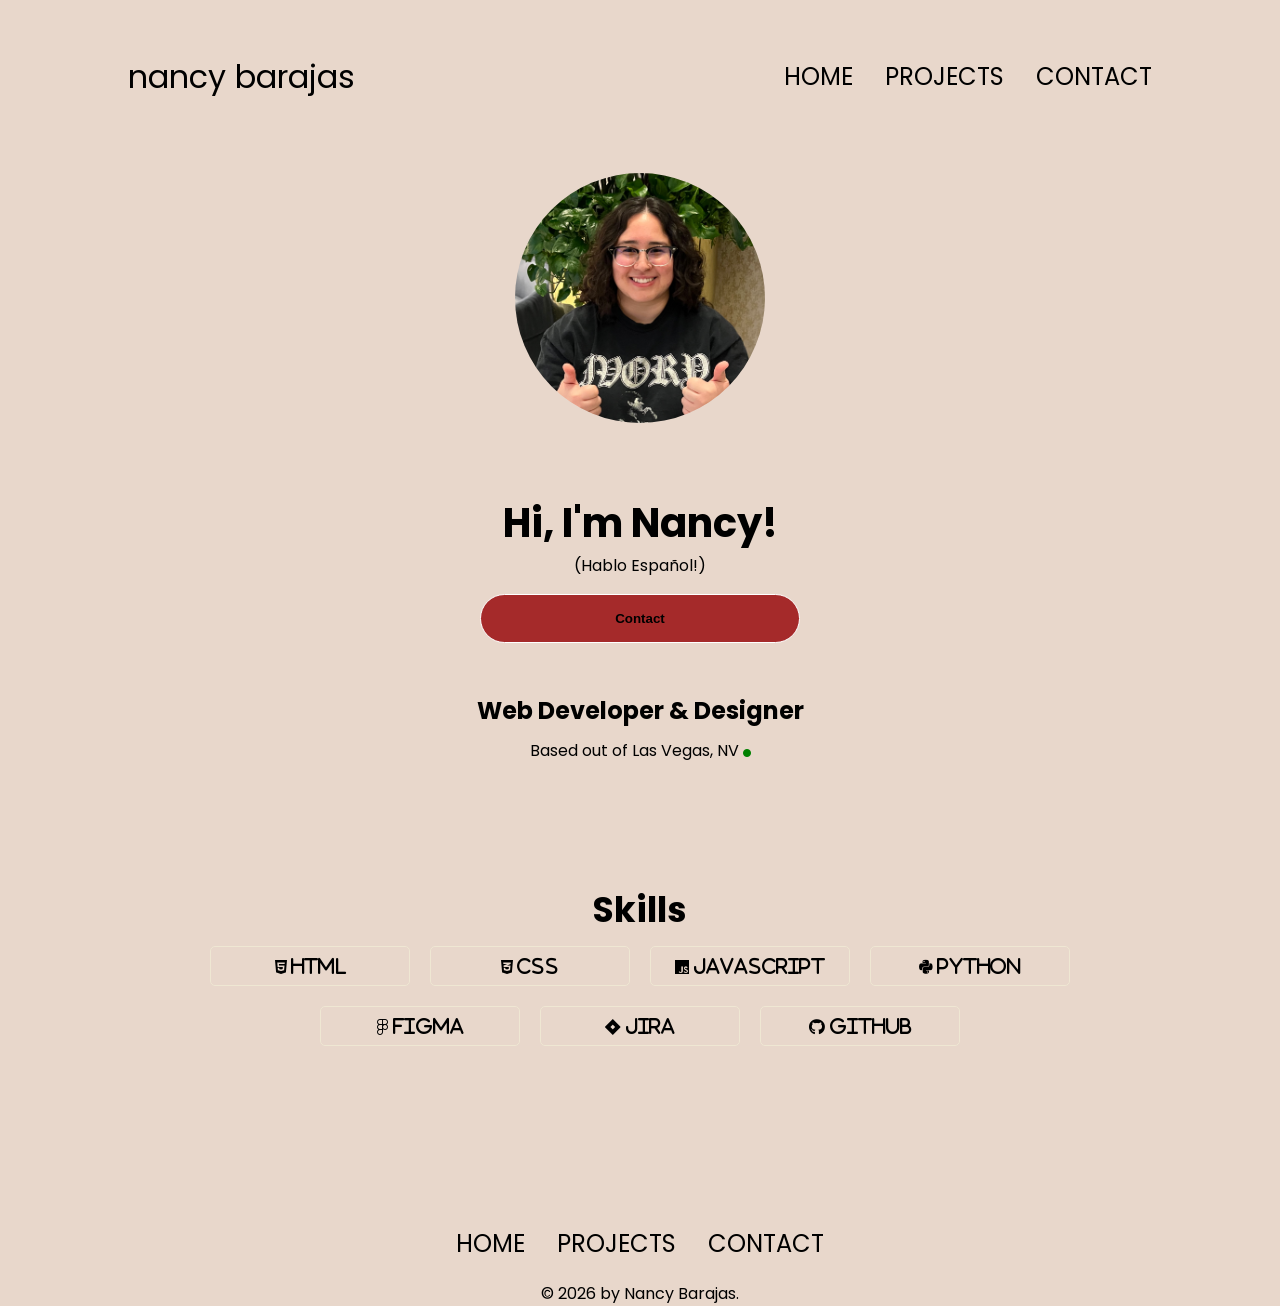
<file: index.html>
<!DOCTYPE html>
<html lang="en">
<head>
    <meta charset="UTF-8">
    <meta name="viewport" content="width=device-width, initial-scale=1.0">
    <title>Home</title>
    <link rel="stylesheet" href="style.css">
    <link href="https://fonts.googleapis.com/css2?family=Poppins:wght@400;600&display=swap" rel="stylesheet">
    <link rel="stylesheet" href="https://cdnjs.cloudflare.com/ajax/libs/font-awesome/6.0.0/css/all.min.css">
</head>

<body>
    <main>
        <nav id="nav-bar">
            <div class="logo">nancy barajas</div>
            <div>
                <ul class="nav-links">
                    <li>
                        <a href="index.html">HOME</a>
                    </li>
                    <li>
                        <a href="projects.html">PROJECTS</a>
                    </li>
                    <li>
                        <a href="contact.html">CONTACT</a>
                    </li>
                </ul>
            </div>
        </nav>
        
        <nav id="hamburger-nav">
            <div class="logo">nancy barajas</div>
            <div class="hamburger-menu">
                <div class="hamburger-icon" onclick="toggleMenu()">
                    <span></span>
                    <span></span>
                    <span></span>
                </div>
                <ul class="menu-links">
                    <li>
                        <a href="index.html" onclick="toggleMenu()">HOME</a>
                    </li>
                    <li>
                        <a href="projects.html" onclick="toggleMenu()">PROJECTS</a>
                    </li>
                    <li>
                        <a href="contact.html" onclick="toggleMenu()">CONTACT</a>
                    </li>
                    </ul>
                </div>
        </nav>
        
        <section id="headshot" class="headshot-section">
            <img src="/assets/headshot.jpeg" 
            alt="Nancy Barajas" class="home-img">
        </section>
        
        <section id="home" class="home-section">
            <div class="home-text">
                <h1>Hi, I'm Nancy!</h1>
                <p>(Hablo Español!)</p>
                <div class="home-btn-link">
                <button class="btn contact-btn" 
                onclick="location.href='contact.html'">Contact</button>
            </div>
            </div>
        </section>
        
        <section id="about" class="about-section">
            <div class="title">
                <h2>Web Developer & Designer</h2>
                <p>Based out of Las Vegas, NV
                    <i class="fas fa-circle online-icon"></i>
                </p>
            </div>
            <div class="skills">
                <h2>Skills</h2>
            <div class="cells">
                <div class="cell"><i class="fa-brands fa-html5">
                    <span>HTML</span>
                </i></div>
                <div class="cell"><i class="fa-brands fa-css3-alt">
                    <span>CSS</span>
                </i></div>
                <div class="cell"><i class="fa-brands fa-js">
                    <span>JavaScript</span>
                </i></div>
                <div class="cell"><i class="fa-brands fa-python">
                    <span>Python</span>
                </i></div>
                <div class="cell"><i class="fa-brands fa-figma">
                    <span>Figma</span>
                </i></div>
                <div class="cell"><i class="fa-brands fa-jira">
                    <span>JIRA</span>
                </i></div>
                <div class="cell"><i class="fa-brands fa-github">
                    <span>GitHub</span>
                </i></div>    
            </div>
            </div>
        </section>
        
        <!--Footer/ Footer Nav-->
        <footer>
            <nav id="footer-nav">
                <div class="footer-nav-links">
                    <ul class="nav-links">
                        <li>
                            <a href="index.html">HOME</a>
                        </li>
                        <li>
                            <a href="projects.html">PROJECTS</a>
                        </li>
                        <li>
                            <a href="contact.html">CONTACT</a>
                        </li>
                    </ul>
                </div>
            </nav>
            <p>&copy; 2026 by Nancy Barajas.</p>
        </footer>
    </main>
    <script src="script.js"></script>
</body>
</html>
</file>
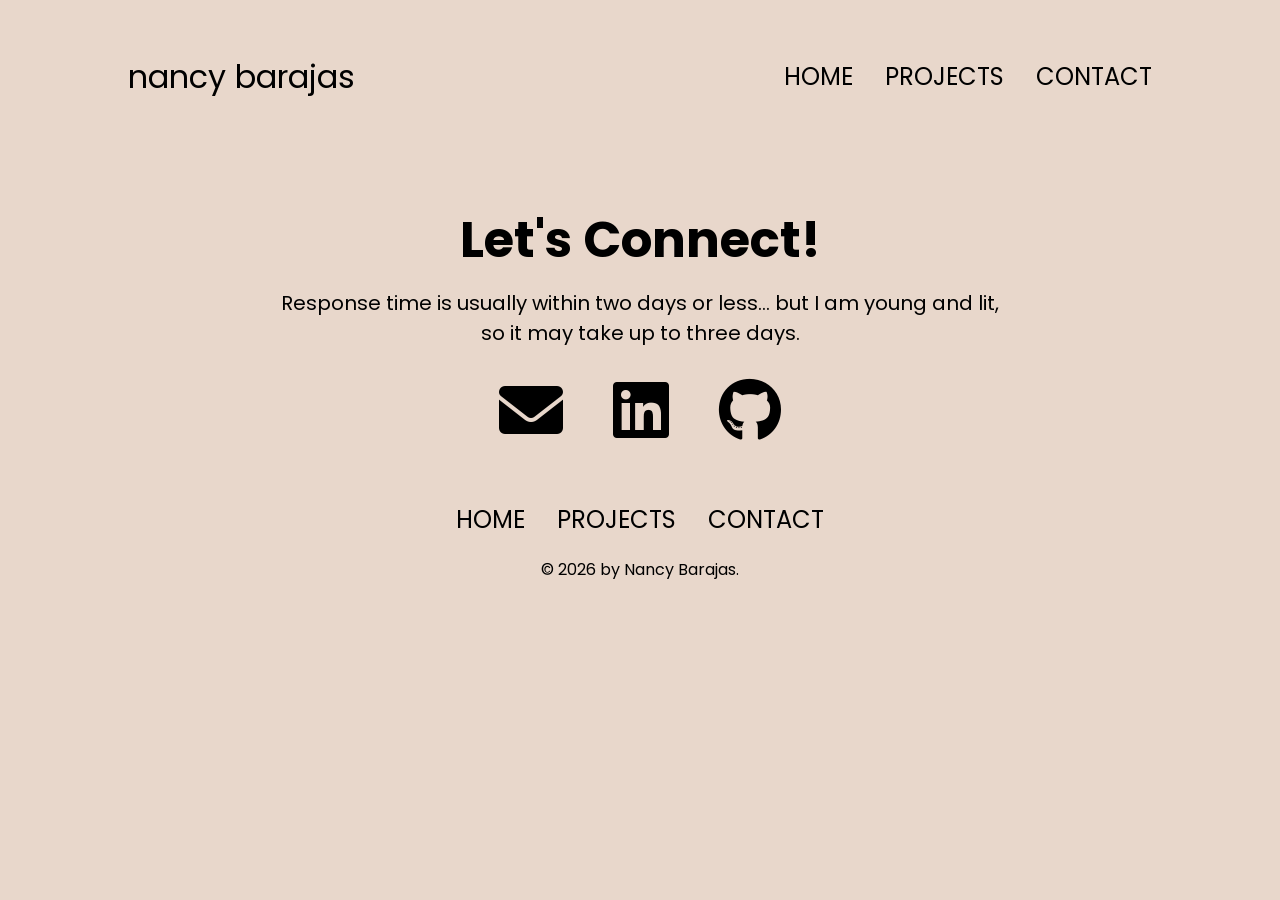
<file: contact.html>
<!DOCTYPE html>
<html lang="en">
<head>
    <meta charset="UTF-8">
    <meta name="viewport" content="width=device-width, initial-scale=1.0">
    <title>Contact</title>
    <link rel="stylesheet" href="style.css">
    <link href="https://fonts.googleapis.com/css2?family=Poppins:wght@400;600&display=swap" rel="stylesheet">
    <link rel="stylesheet" href="https://cdnjs.cloudflare.com/ajax/libs/font-awesome/6.0.0/css/all.min.css">
</head>

<body>
    <main>
        <!--Nav Bar-->
        <nav id="nav-bar">
            <div class="logo">nancy barajas</div>
            <div>
                <ul class="nav-links">
                    <li>
                        <a href="index.html">HOME</a>
                    </li>
                    <li>
                        <a href="projects.html">PROJECTS</a>
                    </li>
                    <li>
                        <a href="contact.html">CONTACT</a>
                    </li>
                </ul>
            </div>
        </nav>
                
        <!--Hamburger Nav-->
        <nav id="hamburger-nav">
            <div class="logo">nancy barajas</div>
                <div class="hamburger-menu">
                    <div class="hamburger-icon" onclick="toggleMenu()">
                        <span></span>
                        <span></span>
                        <span></span>
                    </div>
                    <ul class="menu-links">
                        <li>
                            <a href="index.html" onclick="toggleMenu()">HOME</a>
                        </li>
                        <li>
                            <a href="projects.html" onclick="toggleMenu()">PROJECTS</a>
                        </li>
                        <li>
                            <a href="contact.html" onclick="toggleMenu()">CONTACT</a>
                        </li>
                    </ul>
                </div>
        </nav>
        
        <!-- Contact socials -->
         <div class="contact-socials">
            <div class="contact">
                <h2>Let's Connect!</h2>
                <p>Response time is usually within two days or less... 
                    but I am young and lit, <br>
                    so it may take up to three days.
                </p>
            </div>
            <div class="socials">
                <a href="mailto:nabarajas25@gmail.com">
                    <i class="fa fa-solid fa-envelope fa-4x"></i>
                </a>
                <a href="https://www.linkedin.com/in/nancy-barajas/" target="_blank" 
                aria-label="LinkedIn Profile">
                    <i class="fa fab fa-linkedin fa-4x"></i>
                </a>
                <a href="https://github.com/nabarajas" target="_blank" 
                aria-label="GitHub Profile">
                    <i class="fa fa-brands fa-github fa-4x"></i>
                </a>
            </div>
        </div>
        <!--Footer/ Footer Nav-->
        <footer>
            <nav id="footer-nav">
                <div class="footer-nav-links">
                    <ul class="nav-links">
                        <li>
                            <a href="index.html">HOME</a>
                        </li>
                        <li>
                            <a href="projects.html">PROJECTS</a>
                        </li>
                        <li>
                            <a href="contact.html">CONTACT</a>
                        </li>
                    </ul>
                </div>
            </nav>
            <p>&copy; 2026 by Nancy Barajas.</p>
        </footer>
    </main>
    <script src="script.js"></script>
    
</body>
</html>
</file>
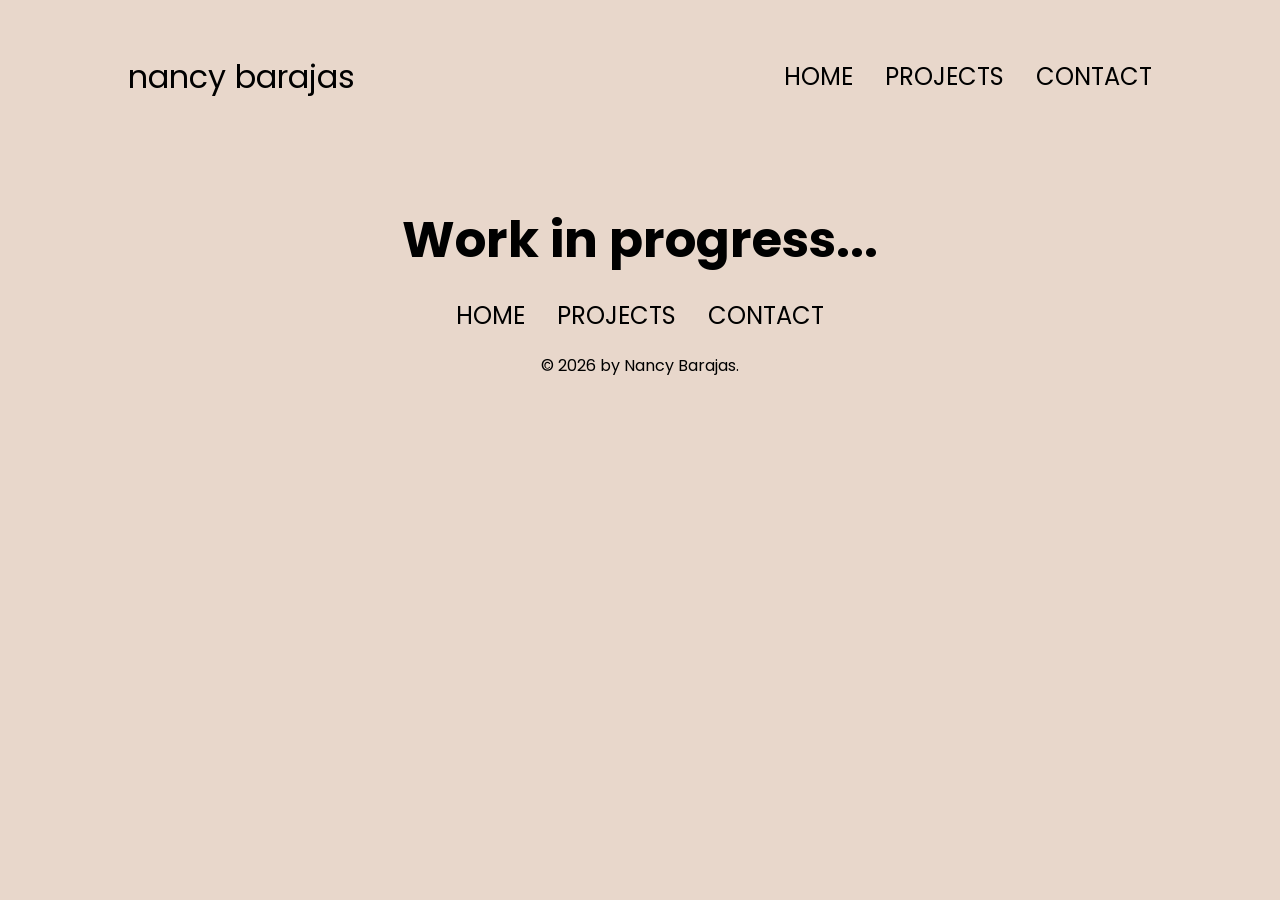
<file: projects.html>
<!DOCTYPE html>
<html lang="en">
<head>
    <meta charset="UTF-8">
    <meta name="viewport" content="width=device-width, initial-scale=1.0">
    <title>Projects</title>
    <link rel="stylesheet" href="style.css">
    <link href="https://fonts.googleapis.com/css2?family=Poppins:wght@400;600&display=swap" rel="stylesheet">
    <link rel="stylesheet" href="https://cdnjs.cloudflare.com/ajax/libs/font-awesome/6.0.0/css/all.min.css">
</head>
<body>
    <main>
        <!--Nav Bar-->
        <nav id="nav-bar">
            <div class="logo">nancy barajas</div>
            <div>
                <ul class="nav-links">
                    <li>
                        <a href="index.html">HOME</a>
                    </li>
                    <li>
                        <a href="projects.html">PROJECTS</a>
                    </li>
                    <li>
                        <a href="contact.html">CONTACT</a>
                    </li>
                </ul>
            </div>
        </nav>
                
        <!--Hamburger Nav-->
        <nav id="hamburger-nav">
            <div class="logo">nancy barajas</div>
                <div class="hamburger-menu">
                    <div class="hamburger-icon" onclick="toggleMenu()">
                        <span></span>
                        <span></span>
                        <span></span>
                    </div>
                    <ul class="menu-links">
                        <li>
                            <a href="index.html" onclick="toggleMenu()">HOME</a>
                        </li>
                        <li>
                            <a href="projects.html" onclick="toggleMenu()">PROJECTS</a>
                        </li>
                        <li>
                            <a href="contact.html" onclick="toggleMenu()">CONTACT</a>
                        </li>
                    </ul>
                </div>
        </nav>

        <section id="projects" class="project-display">
            <div class="project">
                <h2>Work in progress...</h2>
            </div>
 
        </section>

        <!--Footer/ Footer Nav-->
        <footer>
            <nav id="footer-nav">
                <div class="footer-nav-links">
                    <ul class="nav-links">
                        <li>
                            <a href="index.html">HOME</a>
                        </li>
                        <li>
                            <a href="projects.html">PROJECTS</a>
                        </li>
                        <li>
                            <a href="contact.html">CONTACT</a>
                        </li>
                    </ul>
                </div>
            </nav>
            <p>&copy; 2026 by Nancy Barajas.</p>
        </footer>
    </main>
    <script src="script.js"></script>
    
</body>
</html>
</file>
<file: style.css>
:root {
    --text-color: black;
    --link-color: black;
    --background-color: #e8d7cb;
}

* {
    margin: 0;
    padding: 0;
    box-sizing: border-box;
}

html {
    scroll-behavior: smooth;
}

body {
    font-family: 'Poppins', sans-serif;
    background-color: var(--background-color);
    color: var(--text-color);
    max-width: 1400px;
    margin: 0 auto;
}

a {
    color: var(--link-color);
    text-decoration: none;
    text-decoration-color: var(--text-color);
}

/* navbar */
nav, #nav-bar {
    color: var(--link-color);
    padding: 20px;
    text-align: center;
}

#nav-bar {
    display: flex; 
    justify-content: space-between;
    align-items: center;
    padding: 0 10%;
    height: 17vh;
  }

nav, .nav-links {
    display: flex;
}

nav {
    justify-content: space-around;
    align-items: center;
}

.nav-links {
    gap: 2rem;
    list-style: none;
    font-size: 1.5rem;
}

a:hover {
    color: brown;
    text-decoration: underline;
    text-underline-offset: 1rem;
    text-decoration-color: black;
}

.logo {
    font-size: 2rem;
}

.logo:hover {
    cursor: default;
}

/* burger nav */
#hamburger-nav {
    display: none;
}

.hamburger-menu {
    position: relative;
    display: inline-block;
}

.hamburger-icon {
    display: flex;
    flex-direction: column;
    justify-content: space-between;
    height: 24px;
    width: 30px;
    cursor: pointer;
}

.hamburger-icon span {
    width: 100%;
    height: 2px;
    background-color: var(--background-color);
    transition: all 0.3s ease-in-out;
}

.menu-links {
    position: absolute;
    top: 100%;
    right: 0;
    background-color: black;
    width: fit-content;
    max-height: 0;
    overflow: hidden;
    transition: all 0.3s ease-in-out;
}

.menu-links a {
    display: block;
    padding: 10px;
    text-align: center;
    font-size: 1.5rem;
    color: var(--background-color);
    text-decoration: none;
    transition: all 0.3s ease-in-out;
}

.menu-links a:hover {
    color: brown;
    text-decoration: underline;
    text-underline-offset: 1rem;
    text-decoration-color: black;
}

.menu-links li {
    list-style: none;
}

.menu-links.open {
    max-height: 300px;
    display: block;
}

.hamburger-icon.open span:first-child {
    transform: rotate(45deg) translate(5px, 5px);
}

.hamburger-icon.open span:nth-child(2) {
    opacity: 0;
}

.hamburger-icon.open span:last-child {
    transform: rotate(-45deg) translate(10px, -10px);
}

.hamburger-icon span:first-child {
    transform: none;
    opacity: 1;
}

/* --- INDEX PAGE --- */
/* home section - index */
.headshot-section {
    padding: 20px;
    justify-content: center;
    display: flex;
}

.home-img {
    align-items: center;
    width: 250px;       
    height: 250px;      
    border-radius: 50%; /* border-radius to make it circular */
    object-fit: cover;  
    display: flex;
}

.home-section {
    display: flex;
    justify-content: space-between;
    align-items: center;
    margin: 50px;
    margin-bottom: 50px;
    gap: 40px;
}

.home-section .home-text {
    flex: 5;
}

.home-section .home-text h1 {
    font-size: 40px;
    text-align: center;
}

.home-text p {
    text-align: center;
}

.home-section .home-text .links a {
    display: inline-block;
    padding: 5px 10px;
    border: 2px solid var(--link-color);
    border-radius: 5px;
    margin-right: 10px;
    margin-bottom: 10px;
    transition: .1s;
}

.home-section .home-text .links a:hover {
    color: var(--text-color);
    border: 2px solid var(--text-color);
}

.home-btn-link {
    gap: 1rem;
    display: flex;
    justify-content: center;
    margin-top: 1rem;
}

.btn {
    font-weight: 600;
    padding: 1rem;
    width: 20rem;
    border-radius: 3rem;
    transition: all 300ms ease;
}

.contact-btn { 
    border: white 0.1rem solid;
    cursor: pointer;
    background: brown;
}   

.contact-btn:hover {
    background: white;
}

/* about section - index */
.about-section {
    padding: 0 50px;
    margin-bottom: 50px;
}

.title {
    margin: 20px 0;
    text-align: center;
}

.title h2 {
    margin-bottom: 10px;
}

/* skills - index */
.skills {
    padding: 100px;
}

.skills h2 {
    text-align: center;
    font-size: 35px;
}

.skills .cells {
    display: flex;
    justify-content: center;
    flex-wrap: wrap;
}

.skills .cells .cell {
    display: flex;
    justify-content: center;
    align-items: center;
    gap: 10px;
  
    width: 200px;
    padding: 10px 20px;
    margin: 10px;
    border: 1.5px solid #efe7d3;
    border-radius: 5px;
}

.skills .cells .cell img {
    width: 30px;
    height: 30px;
    object-fit: contain;
    border-radius: 2px;
}

.skills .cells .cell span {
    font-size: 18px;
}

.online-icon {
    color: green; 
    font-size: .5em; 
}

/* footer */
footer p {
    text-align: center;
    color: black;
}

/* --- PROJECT PAGE --- */
/* Project display - in the works */
.project h2 {
    text-align: center;
    font-size: 50px;
    margin-top: 50px;
}

/* --- CONTACT PAGE --- */
.contact-socials {
    padding: 40px;
}

.contact {
    margin: 10px;
    text-align: center;
}

.contact h2 {
    font-size: 50px;
}

.contact p {
    font-size: 20px;
    margin-top: 10px;
}

.socials {
    margin-top: 30px;
    display: flex;
    justify-content: center;
    gap: 50px;
}

/* social icon hover effects */
.socials .fa { 
  transition:.5s; /* grow duration */
}

.socials .fa:hover {
    transform:scale(1.5); /* grow amount */
    color: brown;
}

/* --- MEDIA QUERIES --- */
    @media screen and (max-width: 768px) {
    #nav-bar {
      display: none; 
    }
  
    #hamburger-nav {
      display: flex;
      justify-content: space-between;
      align-items: center;
      padding: 0 2rem;
      height: 15vh;
    }
  
    /* hamburger icon styling */
    .hamburger-icon {
      display: flex;
      flex-direction: column;
      justify-content: space-between;
      height: 24px;
      width: 30px;
      cursor: pointer;
    }
  
    .hamburger-icon span {
      width: 100%;
      height: 2px;
      background-color: black;
      transition: all 0.3s ease;
    }
  
    /* Dropdown Links Styling */
    .menu-links {
        position: absolute;
        top: 48px;
        right: 2px;
    }
  
    .menu-links.open {
      display: block;
    }
  
    .menu-links li {
      padding: 1rem 0;
    }
  
    /* stack sections vertically on tablet */
    .about-section, .home-section {
      padding: 2rem;
      text-align: center;
    }
  }

  @media screen and (max-width: 600px) {
    .skills h2 {
        text-align: center;
    }
    footer p {
        text-align: center;
        font-size: 15px;
    }
  }
</file>
